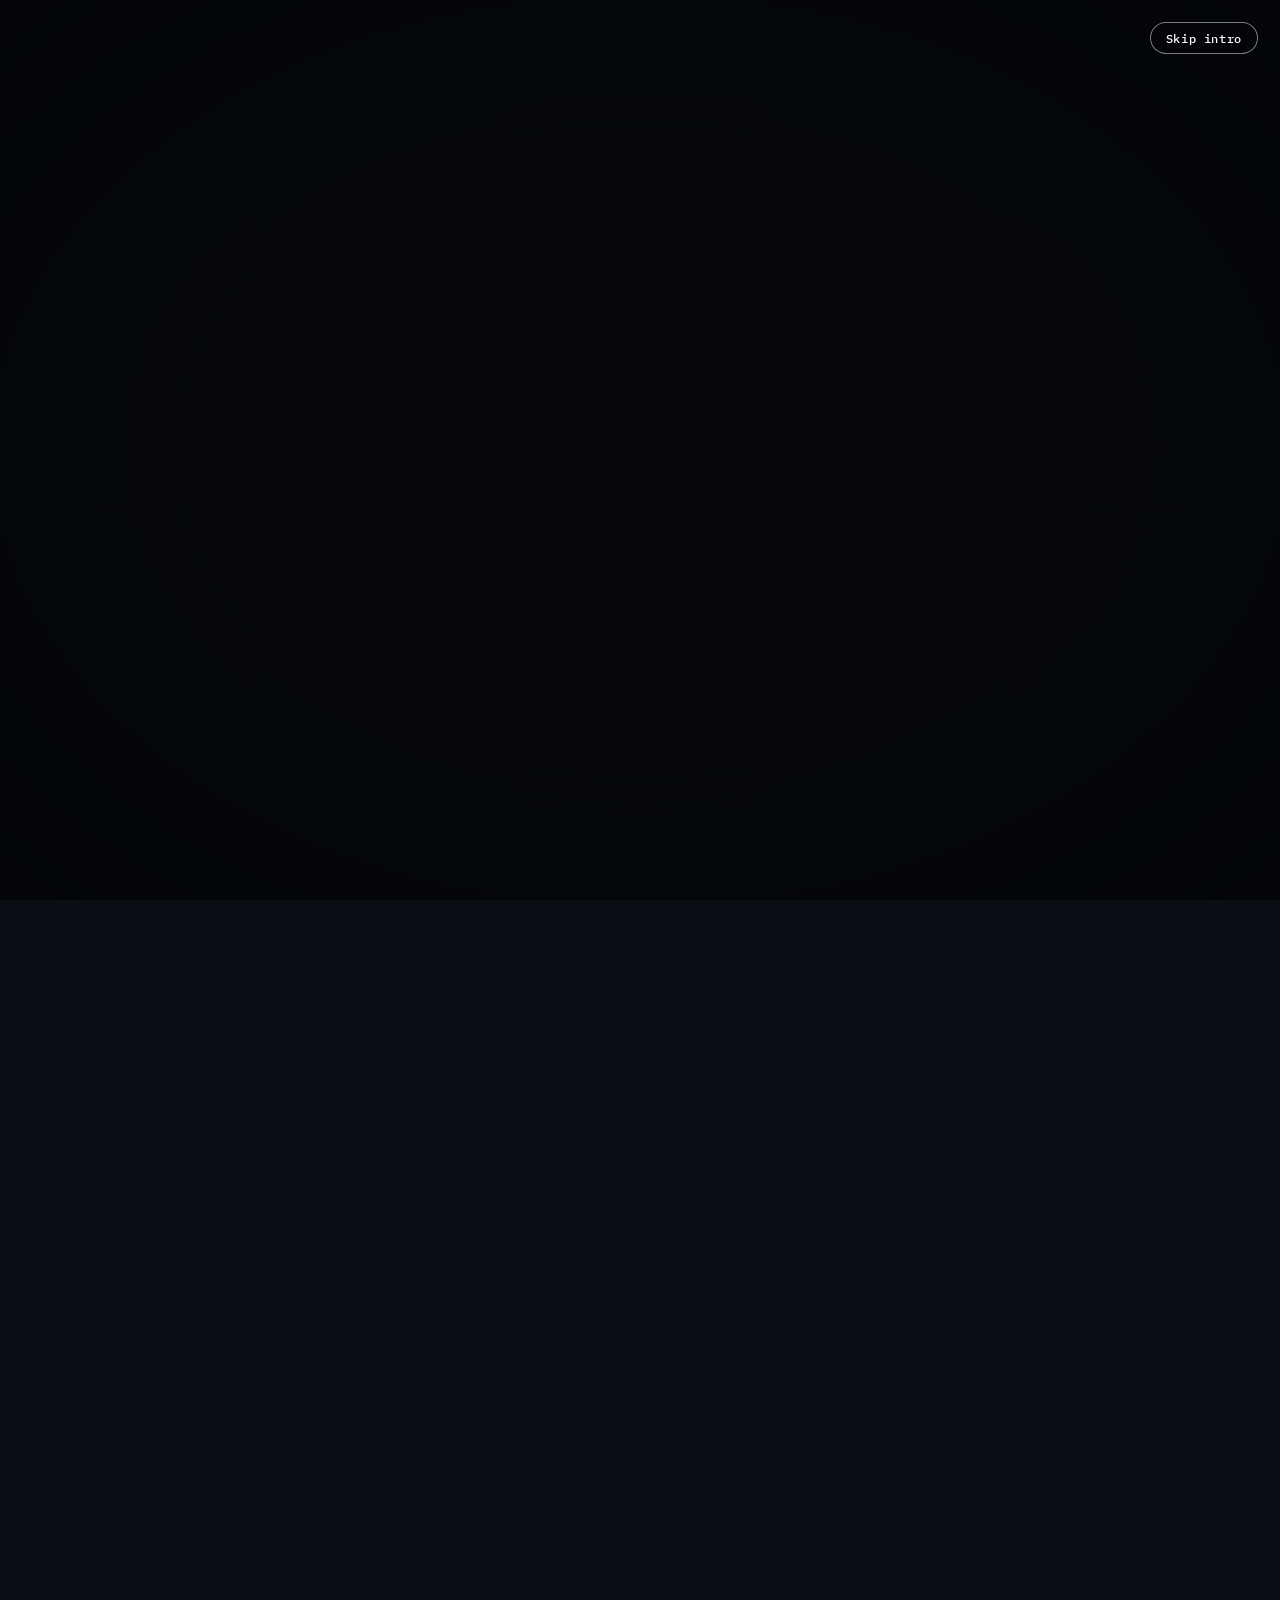
<file: index.html>
<!DOCTYPE html>
<html lang="en">
<head>
    <meta charset="UTF-8">
    <meta name="viewport" content="width=device-width, initial-scale=1.0">
    <title>Zheren Zhang Lab | Synthetic & Evolutionary Biology | Queen Mary University of London</title>
    <meta name="description" content="The Zheren Zhang Lab at Queen Mary University of London combines synthetic and evolutionary biology to study microbial division of labour, for both fundamental discovery and biotechnology.">
    <meta name="keywords" content="Zheren Zhang, Zheren Zhang Lab, synthetic biology, evolutionary biology, division of labour, Streptomyces, directed evolution, Queen Mary University of London, QMUL, microbiology">
    <meta name="author" content="Zheren Zhang">

    <!-- Intro visibility is decided before first paint to prevent a flash for returning visitors. -->
    <script>
        (() => {
            const introStorageKey = 'zheren-lab-intro-v5'; // Change this version to show the intro again.
            const reducedMotion = window.matchMedia('(prefers-reduced-motion: reduce)').matches;
            let hasSeenIntro = false;
            try { hasSeenIntro = localStorage.getItem(introStorageKey) === 'seen'; } catch (_) {}

            if (!hasSeenIntro && !reducedMotion) {
                document.documentElement.classList.add('intro-active');
            } else if (reducedMotion && !hasSeenIntro) {
                try { localStorage.setItem(introStorageKey, 'seen'); } catch (_) {}
            }
        })();
    </script>

    <!-- Open Graph: controls how the link looks when shared on social media / messaging apps -->
    <meta property="og:title" content="Zheren Zhang Lab | Synthetic & Evolutionary Biology">
    <meta property="og:description" content="Combining synthetic and evolutionary biology to study microbial division of labour — for discovery and biotechnology.">
    <meta property="og:type" content="website">
    <meta property="og:url" content="https://zherenzhanglab.github.io">

    <link rel="preconnect" href="https://fonts.googleapis.com">
    <link rel="preconnect" href="https://fonts.gstatic.com" crossorigin>
    <link href="https://fonts.googleapis.com/css2?family=Space+Grotesk:wght@400;500;600;700&family=IBM+Plex+Mono:wght@400;500&display=swap" rel="stylesheet">
    <link rel="stylesheet" href="intro.css">
    <style>
        :root {
            --bg:        #0a0e14;
            --bg-soft:   #11161f;
            --panel:     #141b26;
            --border:    #1f2a38;
            --text:      #d4dae3;
            --text-dim:  #7c8a9e;
            --accent:    #eacd76;
            --accent-dim:#d3b17d;
        }

        * { margin: 0; padding: 0; box-sizing: border-box; }

        html { scroll-behavior: smooth; }

        body {
            background: var(--bg);
            color: var(--text);
            font-family: 'Space Grotesk', sans-serif;
            line-height: 1.65;
            -webkit-font-smoothing: antialiased;
        }

        .container {
            max-width: 1080px;
            margin: 0 auto;
            padding: 0 28px;
            position: relative;
            z-index: 1;
        }

        .mono {
            font-family: 'IBM Plex Mono', monospace;
            font-size: 0.78rem;
            letter-spacing: 0.08em;
            text-transform: uppercase;
            color: var(--accent);
        }

        /* ---------- NAV ---------- */
        nav {
            position: sticky;
            top: 0;
            z-index: 50;
            background: rgba(10, 14, 20, 0.85);
            backdrop-filter: blur(10px);
            border-bottom: 1px solid var(--border);
        }
        nav .container {
            display: flex;
            justify-content: space-between;
            align-items: center;
            padding-top: 18px;
            padding-bottom: 18px;
        }
        .logo {
            font-weight: 700;
            font-size: 1.15rem;
            letter-spacing: 0.02em;
        }
        .logo span { color: var(--accent); }
        .nav-links { display: flex; gap: 32px; }
        .nav-links a {
            color: var(--text-dim);
            text-decoration: none;
            font-size: 0.92rem;
            font-weight: 500;
            transition: color 0.2s ease;
        }
        .nav-links a:hover { color: var(--accent); }

        /* ---------- HERO ---------- */
        header {
            padding: 110px 0 90px;
            border-bottom: 1px solid var(--border);
            position: relative;
            overflow: hidden;
        }
        header::after {
            content: "";
            position: absolute;
            top: -120px;
            right: -120px;
            width: 420px;
            height: 420px;
            background: radial-gradient(circle, var(--accent-dim) 0%, transparent 70%);
            opacity: 0.35;
            filter: blur(40px);
        }
        .hero-grid {
            display: grid;
            grid-template-columns: 1.8fr 1fr;
            gap: 50px;
            align-items: center;
        }
        .hero-visual {
            aspect-ratio: 1 / 1;
            border: 1px solid var(--border);
            border-radius: 8px;
            overflow: hidden;
        }
        .hero-visual object {
            display: block;
            width: 100%;
            height: 100%;
        }
        .hero-tag { margin-bottom: 22px; display: inline-block; }
        h1.hero-title {
            font-size: 2.9rem;
            font-weight: 700;
            line-height: 1.15;
            letter-spacing: -0.02em;
            margin-bottom: 22px;
        }
        h1.hero-title .glow { color: var(--accent); }
        .hero-text {
            color: var(--text-dim);
            font-size: 1.08rem;
            max-width: 540px;
            margin-bottom: 34px;
        }
        .btn {
            display: inline-block;
            background: var(--accent);
            color: var(--bg);
            font-weight: 600;
            font-size: 0.95rem;
            padding: 13px 28px;
            border-radius: 4px;
            text-decoration: none;
            transition: transform 0.15s ease, box-shadow 0.2s ease;
        }
        .btn:hover {
            transform: translateY(-2px);
            box-shadow: 0 8px 24px rgba(234, 205, 118, 0.25);
        }

        /* ---------- SECTIONS ---------- */
        section { padding: 88px 0; }
        .section-head { margin-bottom: 48px; }
        .section-head h2 {
            font-size: 2rem;
            font-weight: 700;
            letter-spacing: -0.01em;
            margin-top: 8px;
        }

        .cards {
            display: grid;
            grid-template-columns: repeat(3, 1fr);
            gap: 24px;
        }
        .card {
            background: var(--panel);
            border: 1px solid var(--border);
            border-radius: 8px;
            padding: 30px 26px;
            transition: border-color 0.25s ease, transform 0.25s ease;
            position: relative;
        }
        .card::before {
            content: "";
            position: absolute;
            top: 0; left: 26px; right: 26px;
            height: 2px;
            background: var(--accent);
            opacity: 0.4;
            transition: opacity 0.25s ease;
        }
        .card:hover {
            border-color: var(--accent-dim);
            transform: translateY(-4px);
        }
        .card:hover::before { opacity: 1; }
        .card .num {
            font-family: 'IBM Plex Mono', monospace;
            font-size: 0.8rem;
            color: var(--accent);
            margin-bottom: 14px;
        }
        .card h3 {
            font-size: 1.2rem;
            font-weight: 600;
            margin-bottom: 10px;
        }
        .card p {
            color: var(--text-dim);
            font-size: 0.95rem;
        }

        /* team + publications */
        .alt { background: var(--bg-soft); border-block: 1px solid var(--border); }

        /* Major sections alternate strictly between the site's two existing tones,
           Tone A (--bg) and Tone B (--bg-soft): header=A, videos=B (.alt), research=A,
           tools=B (.alt), team=A, publications=B. #team and #publications need explicit
           overrides here since #team already carries the shared .alt class (for its
           border-block) but must render as Tone A, not Tone B. No third tone. */
        #team { background: var(--bg); }
        #publications { background: var(--bg-soft); }

        .team-grid {
            display: grid;
            grid-template-columns: repeat(4, 1fr);
            gap: 24px;
        }
        .member {
            text-align: center;
        }
        .avatar {
            width: 96px;
            height: 96px;
            margin: 0 auto 14px;
            border-radius: 50%;
            background: var(--panel);
            border: 1px solid var(--border);
            display: flex;
            align-items: center;
            justify-content: center;
            color: var(--accent);
            font-family: 'IBM Plex Mono', monospace;
            font-size: 1.4rem;
        }
        .avatar img {
            width: 100%;
            height: 100%;
            object-fit: cover;
            border-radius: 50%;
        }
        .member .name { font-weight: 600; font-size: 1rem; }
        .member .role { color: var(--text-dim); font-size: 0.85rem; }

        .pub-list { display: flex; flex-direction: column; gap: 14px; }
        .pub {
            background: var(--panel);
            border: 1px solid var(--border);
            border-left: 2px solid var(--accent);
            border-radius: 6px;
            padding: 20px 24px;
        }
        .pub .venue {
            font-family: 'IBM Plex Mono', monospace;
            font-size: 0.75rem;
            color: var(--accent);
            text-transform: uppercase;
            letter-spacing: 0.06em;
        }
        .pub .title { font-weight: 600; margin: 6px 0 4px; }
        .pub .authors { color: var(--text-dim); font-size: 0.88rem; }

        .pub-link {
            display: inline-block;
            margin-top: 10px;
            font-family: 'IBM Plex Mono', monospace;
            font-size: 0.75rem;
            letter-spacing: 0.06em;
            color: var(--accent);
            text-decoration: none;
            border: 1px solid var(--accent-dim);
            padding: 3px 10px;
            border-radius: 4px;
            transition: background 0.2s ease;
        }
        .pub-link:hover { background: var(--accent-dim); color: #fff; }

        /* ---------- TOOLS ---------- */
        .tool-card {
            max-width: 720px;
        }
        .tool-card .btn {
            margin-top: 22px;
        }

        /* ---------- VIDEO ---------- */
        .video-wrap {
            position: relative;
            width: 100%;
            padding-top: 56.25%;
            border: 1px solid var(--border);
            border-radius: 8px;
            overflow: hidden;
        }
        .video-wrap iframe {
            position: absolute;
            top: 0; left: 0;
            width: 100%; height: 100%;
            border: 0;
        }
        .video-links {
            display: flex;
            flex-wrap: wrap;
            gap: 14px;
            margin-top: 24px;
        }
        .video-link {
            display: inline-block;
            font-family: 'IBM Plex Mono', monospace;
            font-size: 0.8rem;
            letter-spacing: 0.04em;
            color: var(--accent);
            text-decoration: none;
            background: var(--panel);
            border: 1px solid var(--accent-dim);
            padding: 10px 16px;
            border-radius: 6px;
            transition: background 0.2s ease, transform 0.15s ease;
        }
        .video-link:hover {
            background: var(--accent-dim);
            color: #fff;
            transform: translateY(-2px);
        }
        .video-note {
            margin-top: 16px;
            font-size: 0.82rem;
            color: var(--text-dim);
            font-style: italic;
        }

        /* highlight a publication when linked to */
        .pub:target {
            border-color: var(--accent);
            box-shadow: 0 0 0 1px var(--accent);
        }

        /* ---------- FOOTER ---------- */
        footer {
            border-top: 1px solid var(--border);
            padding: 44px 0;
            background: var(--bg-soft);
        }
        footer .container {
            display: flex;
            justify-content: space-between;
            align-items: center;
            flex-wrap: wrap;
            gap: 16px;
        }
        footer p { color: var(--text-dim); font-size: 0.88rem; }
        footer a { color: var(--accent); text-decoration: none; }
        .footer-quote {
            text-align: center;
            padding-bottom: 28px;
            margin-bottom: 28px;
            border-bottom: 1px solid var(--border);
        }
        .footer-quote .quote-cn {
            font-family: 'IBM Plex Mono', 'PingFang SC', 'Microsoft YaHei', 'Noto Sans SC', monospace;
            font-size: 0.85rem;
            letter-spacing: 0.02em;
            color: var(--text-dim);
        }
        .footer-quote .quote-source {
            font-family: 'IBM Plex Mono', monospace;
            font-size: 0.75rem;
            letter-spacing: 0.02em;
            color: var(--text-dim);
            opacity: 0.65;
            margin-top: 6px;
        }

        /* ---------- RESPONSIVE ---------- */
        @media (max-width: 860px) {
            nav .container { flex-wrap: wrap; gap: 12px 20px; }
            .hero-grid { grid-template-columns: 1fr; }
            .hero-visual { max-width: 280px; }
            .cards { grid-template-columns: 1fr; }
            .team-grid { grid-template-columns: repeat(2, 1fr); }
            h1.hero-title { font-size: 2.2rem; }
            .nav-links { gap: 18px; }
        }

        @media (max-width: 560px) {
            nav .container { align-items: flex-start; }
            .nav-links { gap: 8px 14px; flex-wrap: wrap; }
            .nav-links a { font-size: 0.82rem; }
        }

        /* entrance animation */
        .reveal {
            opacity: 0;
            transform: translateY(16px);
            animation: rise 0.7s ease forwards;
        }
        @keyframes rise {
            to { opacity: 1; transform: translateY(0); }
        }
        .d1 { animation-delay: 0.05s; }
        .d2 { animation-delay: 0.15s; }
        .d3 { animation-delay: 0.25s; }
    </style>
</head>
<body>

    <!-- Opening sequence: independent of the homepage structure underneath. -->
    <div class="site-intro" id="site-intro" role="dialog" aria-label="Opening visual journey" aria-modal="true">
        <div class="intro-scene" data-intro-scene="1"><img data-src="images/intro/scene-1.webp" alt="Queen Mary University campus" fetchpriority="high"></div>
        <div class="intro-sketch" aria-hidden="true"><img data-src="images/intro/queens-building-sketch.webp" alt=""></div>
        <div class="intro-iris" aria-hidden="true"></div>
        <div class="intro-blackout" aria-hidden="true"></div>
        <div class="intro-vignette" aria-hidden="true"></div>
        <!-- Change skip button text here; its visual styling is in intro.css. -->
        <button class="intro-skip" id="intro-skip" type="button">Skip intro</button>
    </div>

    <nav>
        <div class="container">
            <div class="logo">Zheren<span> Lab</span></div>
            <div class="nav-links">
                <a href="#home">Home</a>
                <a href="#videos">Videos</a>
                <a href="#research">Research</a>
                <a href="#tools">Tools</a>
                <a href="#team">Team</a>
                <a href="#publications">Publications</a>
            </div>
        </div>
    </nav>

    <header id="home">
        <div class="container hero-grid">
            <div>
                <span class="mono hero-tag reveal d1">// Synthetic &amp; Evolutionary Biology</span>
                <h1 class="hero-title reveal d2">
                    Designing evolution for <span class="glow">discovery</span> and <span class="glow">biotechnology</span>.
                </h1>
                <p class="hero-text reveal d3">
                    Our lab combines synthetic and evolutionary biology to study both fundamental
                    and applied questions using microorganisms. We design biological systems with
                    state-of-the-art synthetic tools and pair them with experimental and directed
                    evolution — to understand why a given phenomenon arises, and how it can be
                    used to solve real-world problems.
                </p>
                <a href="mailto:zheren.zhang@qmul.ac.uk" class="btn reveal d3">Get in touch</a>
            </div>
            <div class="hero-visual reveal d3">
                <object type="image/svg+xml" data="images/hero.svg" aria-label="From synthetic design to fundamental and applied questions">
                    <img src="images/hero.svg" alt="From synthetic design to fundamental and applied questions">
                </object>
            </div>
        </div>
    </header>

    <section id="videos" class="alt">
        <div class="container">
            <div class="section-head">
                <span class="mono">// 00 — Research highlights</span>
                <h2>The Story Behind the Paper</h2>
            </div>
            <div class="video-wrap">
                <iframe src="https://www.youtube.com/embed/NAurEBm6OWM"
                        title="Research video"
                        allow="accelerometer; autoplay; clipboard-write; encrypted-media; gyroscope; picture-in-picture"
                        allowfullscreen></iframe>
            </div>
            <p class="video-note">This video was AI-generated as an accessible summary. For accurate scientific detail, please read the original papers below.</p>
            <div class="video-links">
                <a href="#pub-2022-meltdown" class="video-link">→ Read the paper: Nature Communications 2022</a>
                <a href="#pub-2020-divisionoflabor" class="video-link">→ Read the paper: Science Advances 2020</a>
            </div>
        </div>
    </section>

    <section id="research">
        <div class="container">
            <div class="section-head">
                <span class="mono">// 01 — Focus areas</span>
                <h2>Research Directions</h2>
            </div>
            <div class="cards">
                <div class="card">
                    <div class="num">001</div>
                    <h3>Rules of Microbial Division of Labour</h3>
                    <p>We investigate how and why division of labour emerges among microbes, and the conditions that favour cooperation over generalist strategies. Building on our work describing division-of-labour traits in nature, we now use synthetic biology to reshape these systems and probe their underlying principles.</p>
                </div>
                <div class="card">
                    <div class="num">002</div>
                    <h3>Division of Labour for Biotechnology</h3>
                    <p>Industrial bioprocesses rely on either single strains or multi-strain consortia, and each strategy carries its own limitations. Working with industrial partners, we apply evolutionary theory to understand and overcome these challenges in real-world production settings.</p>
                </div>
                <div class="card">
                    <div class="num">003</div>
                    <h3>AI-Guided Design Meets Evolution</h3>
                    <p>We combine AI-guided molecular design with experimental and directed evolution to test long-standing questions in evolutionary biology. This lets us build tailored biological systems and use them as precise tools to probe how living systems adapt.</p>
                </div>
            </div>
        </div>
    </section>

    <section id="tools" class="alt">
        <div class="container">
            <div class="section-head">
                <span class="mono">// 02 — Software</span>
                <h2>Tools</h2>
            </div>
            <div class="card tool-card">
                <div class="num">001</div>
                <h3>Growth Curve Analyser</h3>
                <p>Analyse BMG LABTECH and Tecan i-control plate-reader data in your browser. Import measurements and plate metadata, apply blank correction, explore replicate-level curves, and estimate growth parameters without uploading experimental data.</p>
                <a href="tools/growth-curve-analyser/" class="btn">Open Growth Curve Analyser →</a>
            </div>
        </div>
    </section>

<section id="team" class="alt">
        <div class="container">
            <div class="section-head">
                <span class="mono">// 03 — People</span>
                <h2>Team</h2>
            </div>
            <div class="team-grid">
                <div class="member">
                    <div class="avatar">
                        <img src="images/zheren.JPG" alt="Zheren Zhang">
                    </div>
                    <div class="name">Zheren Zhang</div>
                    <div class="role">Principal Investigator · Lecturer in Biotechnology</div>
                </div>
                <div class="member">
                        <div class="avatar">
                        <img src="images/jakub.jpg" alt="Jakub Medrek">
                    </div>
                    <div class="name">Jakub Medrek</div>
                    <div class="role">MSc Student</div>
                </div>
                <div class="member">
                    <div class="avatar">
                        <img src="images/stuti.jpeg" alt="Stuti Banerjee">
                    </div>
                    <div class="name">Stuti Banerjee</div>
                    <div class="role">MSc Student</div>
                </div>
                <div class="member">
                    <div class="avatar">
                        <img src="images/nandini.jpeg" alt="Nandini Pandey">
                    </div>
                    <div class="name">Nandini Pandey</div>
                    <div class="role">MSc Student</div>
                </div>
            </div>
        </div>
    </section>

    <section id="publications">
        <div class="container">
            <div class="section-head">
                <span class="mono">// 04 — Selected work</span>
                <h2>Publications</h2>
            </div>
            <div class="pub-list">

                <div class="pub" id="pub-2026-pet">
                    <div class="venue">Trends in Biotechnology · 2026</div>
                    <div class="title">Engineering environmental bacteria for whole-cell PET hydrolysis and assimilation</div>
                    <div class="authors">A. M. Banks, U. Abdulmutalib, B. Wain, C. Sonnendecker, H. Doherty, <strong>Z. Zhang</strong>, J. Kim, C. Bosomworth, S. Brown, R. Wei, C. Álvarez-Ortega, P. Pomposiello, C. Avignone-Rossa, G. Larrouy-Maumus, W. Zimmermann, J. I. Jiménez</div>
                    <a href="https://doi.org/10.1016/j.tibtech.2026.06.008" target="_blank" rel="noopener" class="pub-link">DOI</a>
                </div>

                <div class="pub" id="pub-2025-collateral">
                    <div class="venue">bioRxiv · Preprint · 2025</div>
                    <div class="title">Divergent spontaneous antibiotic-resistance evolution confers reciprocal and exploitable collateral sensitivity effects</div>
                    <div class="authors">A. Liakopoulos, S. T. Tandar, I. V. Hoogendijk, E. Fragkiskou, <strong>Z. Zhang</strong>, B. Vriesendorp, L. B. S. Aulin, J. G. C. van Hasselt, D. E. Rozen</div>
                    <a href="https://doi.org/10.1101/2025.09.22.677096" target="_blank" rel="noopener" class="pub-link">DOI</a>
                </div>

                <div class="pub" id="pub-2022-meltdown">
                    <div class="venue">Nature Communications · 2022</div>
                    <div class="title">Mutational meltdown of putative microbial altruists in <em>Streptomyces coelicolor</em> colonies</div>
                    <div class="authors"><strong>Z. Zhang</strong>, S. Shitut, B. Claushuis, D. Claessen, D. E. Rozen</div>
                    <a href="https://doi.org/10.1038/s41467-022-29924-y" target="_blank" rel="noopener" class="pub-link">DOI</a>
                </div>

                <div class="pub" id="pub-2020-divisionoflabor">
                    <div class="venue">Science Advances · 2020</div>
                    <div class="title">Antibiotic production in <em>Streptomyces</em> is organized by a division of labor through terminal genomic differentiation</div>
                    <div class="authors"><strong>Z. Zhang</strong>, C. Du, F. de Barsy, M. Liem, A. Liakopoulos, G. P. van Wezel, Y. H. Choi, D. Claessen, D. E. Rozen</div>
                    <a href="https://doi.org/10.1126/sciadv.aay5781" target="_blank" rel="noopener" class="pub-link">DOI</a>
                </div>

                <div class="pub" id="pub-2020-kitasatospora">
                    <div class="venue">Antonie van Leeuwenhoek · 2020</div>
                    <div class="title">Genome rearrangements and megaplasmid loss in the filamentous bacterium <em>Kitasatospora viridifaciens</em> are associated with protoplast formation and regeneration</div>
                    <div class="authors">K. Ramijan, <strong>Z. Zhang</strong>, G. P. van Wezel, D. Claessen</div>
                    <a href="https://doi.org/10.1007/s10482-020-01393-7" target="_blank" rel="noopener" class="pub-link">DOI</a>
                </div>

                <div class="pub" id="pub-2018-cellwalldeficient">
                    <div class="venue">Nature Communications · 2018</div>
                    <div class="title">Stress-induced formation of cell wall-deficient cells in filamentous actinomycetes</div>
                    <div class="authors">K. Ramijan, E. Ultee, J. Willemse, <strong>Z. Zhang</strong>, J. A. J. Wondergem, A. van der Meij, D. Heinrich, A. Briegel, G. P. van Wezel, D. Claessen</div>
                    <a href="https://doi.org/10.1038/s41467-018-07560-9" target="_blank" rel="noopener" class="pub-link">DOI</a>
                </div>

                <div class="pub" id="pub-2017-nocostresistance">
                    <div class="venue">The ISME Journal · 2017</div>
                    <div class="title">The evolution of no-cost resistance at sub-MIC concentrations of streptomycin in <em>Streptomyces coelicolor</em></div>
                    <div class="authors">S. Westhoff, T. M. van Leeuwe, O. Qachach, <strong>Z. Zhang</strong>, G. P. van Wezel, D. E. Rozen</div>
                    <a href="https://doi.org/10.1038/ismej.2016.194" target="_blank" rel="noopener" class="pub-link">DOI</a>
                </div>

                <div class="pub" id="pub-2016-divisionsoflabor">
                    <div class="venue">Frontiers in Microbiology · 2016</div>
                    <div class="title">Understanding microbial divisions of labor</div>
                    <div class="authors"><strong>Z. Zhang</strong>, D. Claessen, D. E. Rozen</div>
                    <a href="https://doi.org/10.3389/fmicb.2016.02070" target="_blank" rel="noopener" class="pub-link">DOI</a>
                </div>

                <div class="pub" id="pub-2013-pigoatp">
                    <div class="venue">Xenobiotica · 2013</div>
                    <div class="title">Cloning and functional characterization of the pig (<em>Sus scrofa</em>) organic anion transporting polypeptide 1a2</div>
                    <div class="authors">Y. Yu, X. Liu, <strong>Z. Zhang</strong>, Y. Xiao, M. Hong</div>
                    <a href="https://doi.org/10.3109/00498254.2012.760762" target="_blank" rel="noopener" class="pub-link">DOI</a>
                </div>

                <div class="pub" id="pub-2013-oatp1a2">
                    <div class="venue">Drug Metabolism and Disposition · 2013</div>
                    <div class="title">Identification of multiple binding sites for substrate transport in bovine organic anion transporting polypeptide 1a2</div>
                    <div class="authors">X. Liu, J. Huang, Y. Sun, K. Zhan, <strong>Z. Zhang</strong>, M. Hong</div>
                    <a href="https://doi.org/10.1124/dmd.112.047910" target="_blank" rel="noopener" class="pub-link">DOI</a>
                </div>

            </div>

            <div style="margin-top: 36px;">
                <a href="https://scholar.google.com/citations?user=-axB_zoAAAAJ&hl=en" target="_blank" rel="noopener" class="btn">View all on Google Scholar →</a>
            </div>
        </div>
    </section>

    <footer>
        <div class="container footer-quote">
            <p class="quote-cn">自古逢秋悲寂寥，我言秋日胜春朝。</p>
            <p class="quote-source">— Liu Yuxi, <em>Autumn Song</em> (秋词)</p>
        </div>
        <div class="container">
            <p>© 2026 Zheren Lab — Department of Biochemistry, School of Biological and Behavioural Sciences, <a href="https://www.qmul.ac.uk/sbbs/staff/zheren-zhang.html" target="_blank" rel="noopener">Queen Mary University of London</a></p>
            <p>Office: G.E. Fogg Building &amp; Room 4.34 · <a href="mailto:zheren.zhang@qmul.ac.uk">zheren.zhang@qmul.ac.uk</a></p>
        </div>
    </footer>

    <script src="intro.js"></script>

</body>
</html>
</file>
<file: intro.css>
/* Homepage opening sequence. Camera paths and timing live in intro.js. */
html.intro-active,
html.intro-active body {
    overflow: hidden;
}

.site-intro {
    display: none;
}

html.intro-active .site-intro {
    position: fixed;
    inset: 0;
    z-index: 1000;
    display: block;
    overflow: hidden;
    background: #05070a;
    opacity: 1;
    isolation: isolate;
    transition: opacity 900ms cubic-bezier(0.4, 0, 0.2, 1);
}

.site-intro.is-leaving {
    opacity: 0;
    pointer-events: none;
}

/* Homepage handoff: content waits beneath the retained black frame, then fades in
   while the intro overlay recedes. These rules do not affect returning visitors. */
html.intro-active body > :not(.site-intro):not(script) {
    opacity: 0;
}

html.intro-active.intro-revealing body > :not(.site-intro):not(script) {
    opacity: 1;
    transition: opacity var(--intro-homepage-reveal, 700ms) ease;
}

.intro-scene {
    position: absolute;
    inset: 0;
    overflow: hidden;
    opacity: 0;
    background: #05070a;
    will-change: opacity;
}

.intro-scene img,
.intro-sketch img {
    width: 100%;
    height: 100%;
    display: block;
    object-fit: cover;
    object-position: center;
    transform-origin: 0 0;
    backface-visibility: hidden;
    will-change: transform, filter;
}

/* Pixel-aligned sketch asset revealed only after the surroundings are dark. */
.intro-sketch {
    position: absolute;
    inset: 0;
    z-index: 2;
    opacity: 0;
    background: #05070a;
    pointer-events: none;
    will-change: opacity;
}

/* A soft-edged transparent opening surrounded by an oversized black shadow. */
.intro-iris {
    position: absolute;
    left: 50%;
    top: 52%;
    z-index: 3;
    width: 88vw;
    height: 54vh;
    border-radius: 42%;
    box-shadow: 0 0 38px 22px rgba(5, 7, 10, 0.96), 0 0 0 160vmax #05070a;
    transform: translate(-50%, -50%) scale(3.2);
    opacity: 0;
    filter: blur(8px);
    pointer-events: none;
    will-change: transform, opacity;
}

.intro-blackout {
    position: absolute;
    inset: 0;
    z-index: 4;
    background: #05070a;
    opacity: 0;
    pointer-events: none;
    will-change: opacity;
}

.intro-vignette {
    position: absolute;
    inset: 0;
    z-index: 8;
    pointer-events: none;
    background: radial-gradient(ellipse at center, transparent 46%, rgba(2, 4, 7, 0.18) 78%, rgba(2, 4, 7, 0.52) 100%);
}

.intro-skip {
    position: absolute;
    right: max(22px, env(safe-area-inset-right));
    top: max(22px, env(safe-area-inset-top));
    z-index: 10;
    border: 1px solid rgba(255, 255, 255, 0.48);
    border-radius: 999px;
    padding: 9px 15px;
    color: #fff;
    background: rgba(5, 7, 10, 0.4);
    backdrop-filter: blur(10px);
    font: 500 0.78rem/1 'IBM Plex Mono', monospace;
    letter-spacing: 0.05em;
    cursor: pointer;
    transition: background 180ms ease, border-color 180ms ease, transform 180ms ease;
}

.intro-skip:hover,
.intro-skip:focus-visible {
    border-color: rgba(255, 255, 255, 0.9);
    background: rgba(5, 7, 10, 0.68);
    transform: translateY(-1px);
    outline: none;
}

@media (max-width: 640px) {
    .intro-iris {
        width: 235vw;
        height: 48vh;
    }

    .intro-skip {
        right: max(16px, env(safe-area-inset-right));
        top: max(16px, env(safe-area-inset-top));
    }

    .intro-vignette {
        background: radial-gradient(ellipse at center, transparent 50%, rgba(2, 4, 7, 0.36) 100%);
    }
}

@media (prefers-reduced-motion: reduce) {
    .site-intro { display: none !important; }
}
</file>
